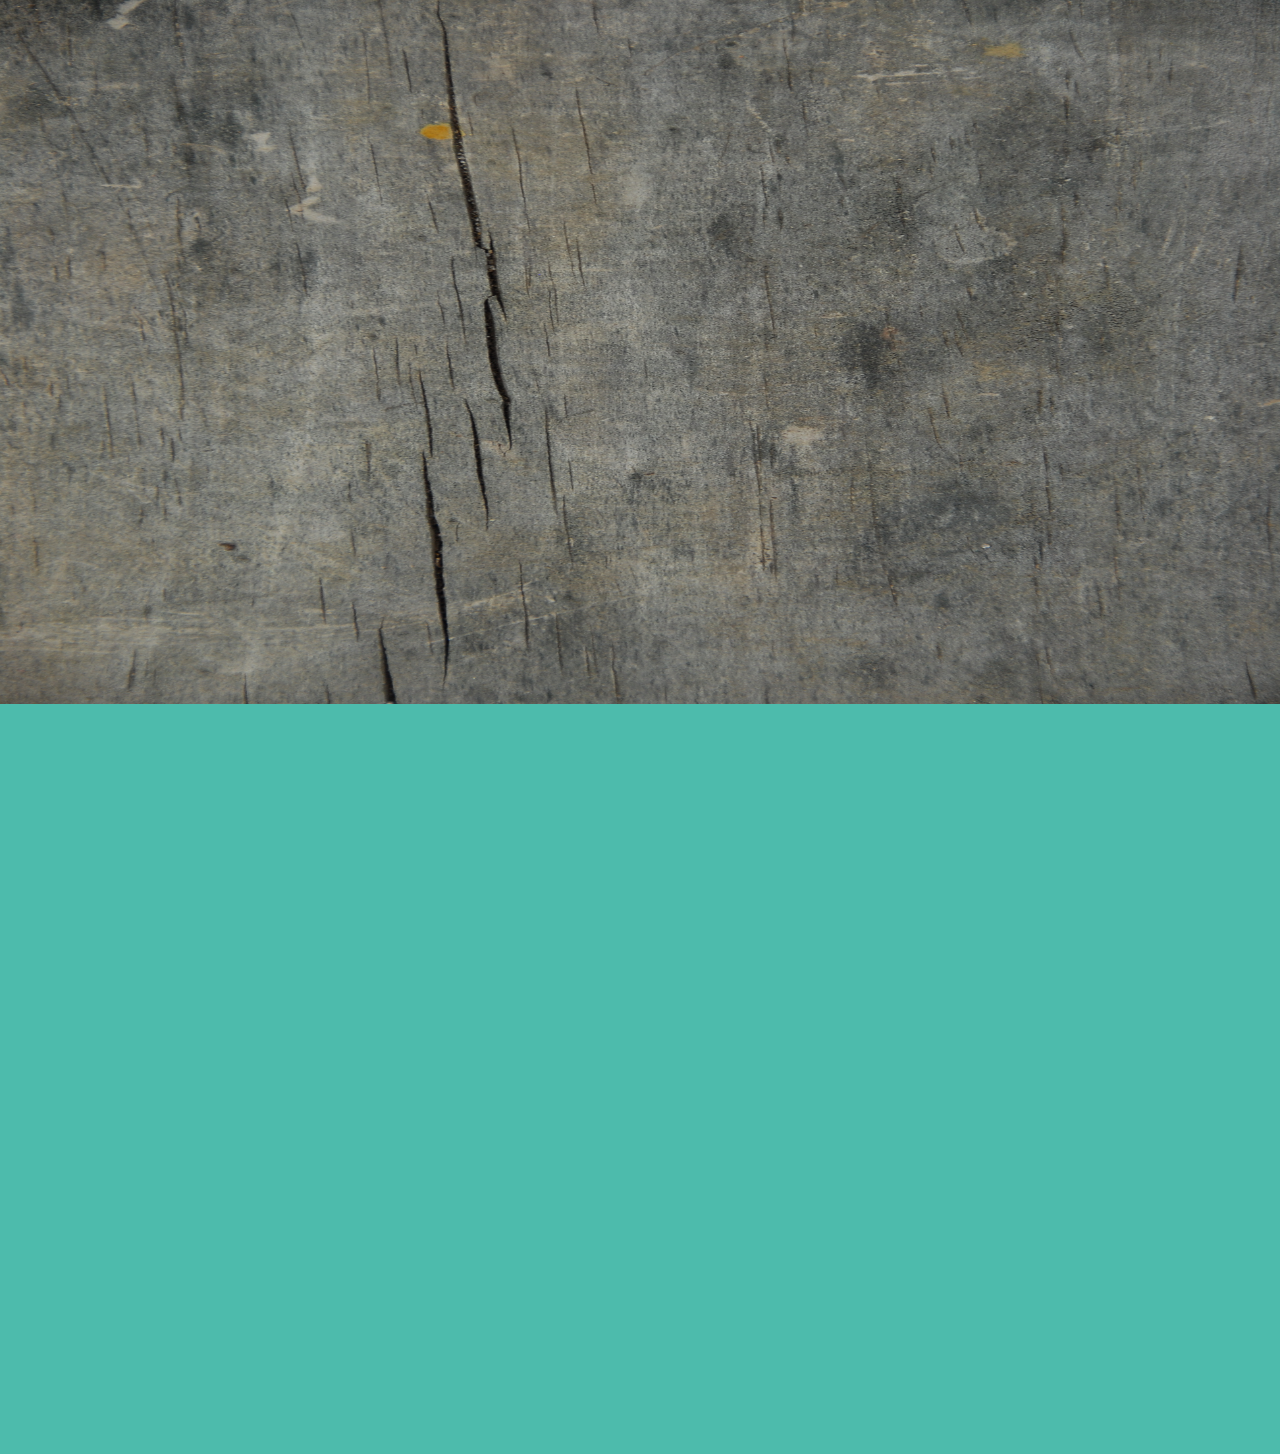
<file: index3.html>
<!doctype html>
<html>
<head>
<title>fleet street kitchen</title>
<style type="text/css">

*{
margin: 0px;
padding: 0px;
}
    #image {
    position: relative;
    z-index: -1
}
    #content { 
    height: 750px;
    width: 100%;
    margin-top:-10px;
    background-color:#4dbbac;
    position: relative;
    z-index: 1;
    
}
</style>
<script type="text/javascript">
    var ypos,image;
    function parallex () {
        ypos = window.pageYOffset;
        image = document.getElementById('image');
        image.style.top = ypos * .4 +'px';
    }
    window.addEventListener('scroll',parallex);
</script>

</head>
    
<body>

<img id="image" src="tree texture.jpg" height="710px" width="100%" />
<div id="content"></div>

    
</body>
</html>
</file>
